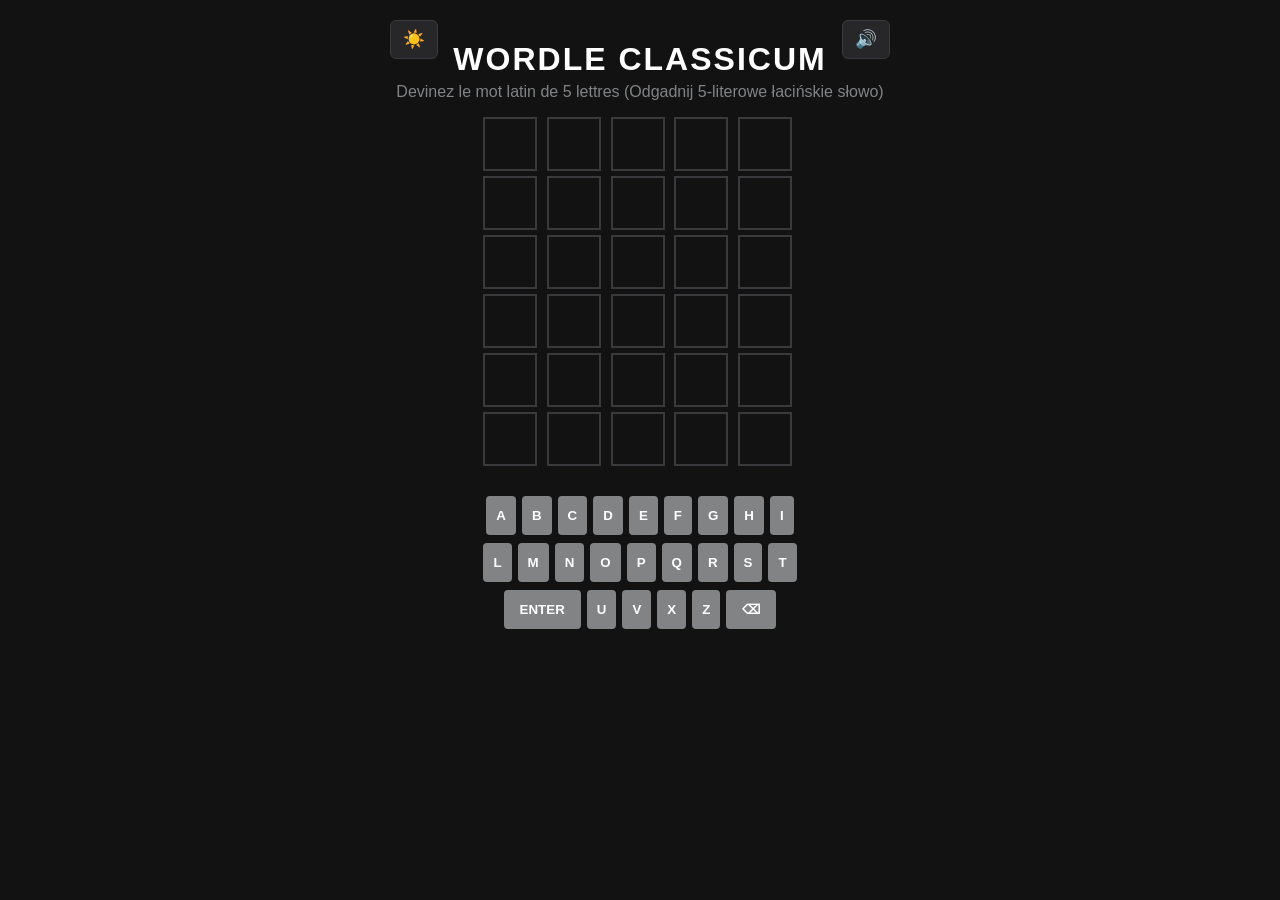
<file: Projets FR/vocabularum/index.html>
<!DOCTYPE html>
<html lang="fr">
<head>
    <meta charset="UTF-8">
    <meta name="viewport" content="width=device-width, initial-scale=1.0">
    <title>Wordle Classicum (Latin)</title>
    <link rel="stylesheet" href="style.css">
</head>
<body>
    <!-- Conteneur pour les notifications toast (Kontener na powiadomienia typu toast) -->
    <div id="toast-container" class="toast-container"></div>

    <header>
        <!-- Bouton pour basculer entre mode sombre sombre et mode clair -->
        <!-- Przycisk do przełączania między trybem ciemnym a jasnym -->
        <button id="btn-theme" class="btn-theme" aria-label="Changer le thème clair ou sombre (Zmień motyw jasny lub ciemny)">☀️</button>

        <!-- Bouton pour couper ou activer le son (Przycisk do wyciszania lub włączania dźwięku) -->
        <button id="btn-son" class="btn-sound" aria-label="Couper ou activer le son (Wycisz lub włącz dźwięk)">🔊</button>
        <!-- Titre principal (Tytuł główny) -->
        <h1>WORDLE CLASSICUM</h1>
        <p>Devinez le mot latin de 5 lettres (Odgadnij 5-literowe łacińskie słowo)</p>
    </header>

    <main>
        <!-- Grille de jeu (Siatka gry) -->
        <div id="game-grid" class="grid"></div>

        <!-- Clavier virtuel (Wirtualna klawiatura) -->
        <div id="keyboard" class="keyboard"></div>
    </main>

    <!-- Fenêtre modale des statistiques et définitions (Wyskakujące okno ze statystykami i definicjami) -->
    <div id="stats-modal" class="modal">
        <div class="modal-content">
            <h2>Statistiques (Statystyki)</h2>
            
            <div id="word-info" class="word-info-box">
                <h3 id="info-mot-titre"></h3>
                <p id="info-definition"><strong>Définition (Definicja) :</strong> <span id="text-definition"></span></p>
                <p id="info-etymologie"><strong>Étymologie (Etymologia) :</strong> <span id="text-etymologie"></span></p>
            </div>

            <div class="stats-container">
                <div class="stat-box">
                    <span id="stat-jouees" class="stat-number">0</span>
                    <span class="stat-label">Jouées (Rozegrane)</span>
                </div>
                <div class="stat-box">
                    <span id="stat-victoires" class="stat-number">0</span>
                    <span class="stat-label">Victoires % (Wygrane %)</span>
                </div>
                <div class="stat-box">
                    <span id="stat-serie" class="stat-number">0</span>
                    <span class="stat-label">Série actuelle (Aktualna seria)</span>
                </div>
                <div class="stat-box">
                    <span id="stat-max-serie" class="stat-number">0</span>
                    <span class="stat-label">Meilleure série (Najlepsza seria)</span>
                </div>
            </div>
            <button id="btn-rejouer" class="btn-restart">Rejouer (Zagraj ponownie)</button>
        </div>
    </div>

    <script src="script.js"></script>
</body>
</html>
</file>
<file: Projets FR/vocabularum/style.css>
/* Variables CSS pour le mode sombre (par défaut) et le mode clair */
/* NOWOŚĆ: Zmienne CSS dla trybu ciemnego (domyślnego) i trybu jasnego */
:root {
    --bg-color: #121213; /* Couleur de fond principale (Główny kolor tła) */
    --text-color: #ffffff; /* Couleur du texte principal (Główny kolor tekstu) */
    --muted-text: #818384; /* Couleur du texte secondaire (Drugorzędny kolor tekstu) */
    --border-color: #3a3a3c; /* Couleur des bordures des cases (Kolor obramowań kafelków) */
    --tile-pop-border: #565758; /* Bordure lors de la saisie (Obramowanie podczas wpisywania) */
    --key-bg: #818384; /* Fond des touches neutres (Tło neutralnych klawiszy) */
    --key-text: #ffffff; /* Texte des touches neutres (Tekst neutralnych klawiszy) */
    --surface-bg: #1a1a1b; /* Fond de la fenêtre modale (Tło okna modalnego) */
    --card-bg: #272729; /* Fond des cartes statistiques et infos (Tło kart statystyk i informacji) */
    --btn-icon-bg: #272729; /* Fond des boutons d'icônes (Tło przycisków z ikonami) */
    --btn-icon-hover: #3a3a3c; /* Survol des boutons d'icônes (Najazd myszą na przyciski z ikonami) */
    --toast-bg: #ffffff; /* Fond des notifications toast (Tło powiadomień toast) */
    --toast-text: #121213; /* Texte des notifications toast (Tekst powiadomień toast) */
    --absent-color: #3a3a3c; /* Couleur lettre absente (Kolor nieobecnej litery) */
}

body.light-theme {
    --bg-color: #ffffff; /* Fond clair (Jasne tło) */
    --text-color: #121213; /* Texte sombre (Ciemny tekst) */
    --muted-text: #6e7073; /* Texte secondaire gris foncé (Ciemnoszary tekst drugorzędny) */
    --border-color: #d3d6da; /* Bordure claire typique Wordle (Jasne obramowanie typowe dla Wordle) */
    --tile-pop-border: #878a8c; /* Bordure au clic/frappe (Obramowanie przy wpisaniu) */
    --key-bg: #d3d6da; /* Touches claires (Jasne klawisze) */
    --key-text: #121213; /* Texte sombre sur touches claires (Ciemny tekst na jasnych klawiszach) */
    --surface-bg: #ffffff; /* Fond modale clair (Jasne tło modalu) */
    --card-bg: #f3f4f6; /* Fond cartes clair (Jasne tło kart) */
    --btn-icon-bg: #f3f4f6; /* Fond bouton icône clair (Jasne tło przycisku ikony) */
    --btn-icon-hover: #e5e7eb; /* Survol bouton icône clair (Najazd na jasny przycisk ikony) */
    --toast-bg: #121213; /* Toast sombre contrasté (Kontrastowy ciemny toast) */
    --toast-text: #ffffff; /* Texte clair sur toast sombre (Jasny tekst na ciemnym toście) */
    --absent-color: #787c7e; /* Gris moyen pour lettre absente en mode clair (Średni szary dla nieobecnej litery w trybie jasnym) */
}
/* ------------------------------------------------------------------------------- */

body {
    font-family: 'Arial', sans-serif;
    background-color: var(--bg-color); /* Utilisation de la variable de fond (Użycie zmiennej tła) */
    color: var(--text-color); /* Utilisation de la variable de texte (Użycie zmiennej tekstu) */
    display: flex;
    flex-direction: column;
    align-items: center;
    margin: 0;
    padding: 20px;
    transition: background-color 0.25s ease, color 0.25s ease; /* Transition douce entre thèmes (Płynne przejście między motywami) */
}

header {
    position: relative;
    text-align: center;
    width: 100%;
    max-width: 500px;
}

/* Style du bouton de changement de thème */
/* Styl przycisku zmiany motywu */
.btn-theme {
    position: absolute;
    top: 0;
    left: 0; /* Placé à gauche de l'en-tête (Umieszczony po lewej stronie nagłówka) */
    background-color: var(--btn-icon-bg);
    color: var(--text-color);
    border: 1px solid var(--border-color);
    border-radius: 6px;
    padding: 8px 12px;
    font-size: 1.1rem;
    cursor: pointer;
    transition: background-color 0.2s ease;
}

.btn-theme:hover {
    background-color: var(--btn-icon-hover);
}
/* --------------------------------------------------------- */

.btn-sound {
    position: absolute;
    top: 0;
    right: 0;
    background-color: var(--btn-icon-bg);
    color: var(--text-color);
    border: 1px solid var(--border-color);
    border-radius: 6px;
    padding: 8px 12px;
    font-size: 1.1rem;
    cursor: pointer;
    transition: background-color 0.2s ease;
}

.btn-sound:hover {
    background-color: var(--btn-icon-hover);
}

h1 {
    letter-spacing: 2px;
    margin-bottom: 5px;
}

p {
    color: var(--muted-text);
    margin-top: 0;
}

/* Styles pour les toasts animés (Style dla animowanych toastów) */
.toast-container {
    position: fixed;
    top: 20px;
    left: 50%;
    transform: translateX(-50%);
    display: flex;
    flex-direction: column;
    align-items: center;
    gap: 10px;
    z-index: 2000;
}

.toast {
    background-color: var(--toast-bg);
    color: var(--toast-text);
    padding: 12px 20px;
    border-radius: 4px;
    font-weight: bold;
    font-size: 0.9rem;
    box-shadow: 0 4px 10px rgba(0, 0, 0, 0.3);
    animation: fadeInOut 2s ease-in-out forwards;
}

@keyframes fadeInOut {
    0% {
        opacity: 0;
        transform: translateY(-20px);
    }
    15% {
        opacity: 1;
        transform: translateY(0);
    }
    85% {
        opacity: 1;
        transform: translateY(0);
    }
    100% {
        opacity: 0;
        transform: translateY(-20px);
    }
}

/* Grille de jeu (Siatka gry) */
.grid {
    display: grid;
    grid-template-rows: repeat(6, 1fr);
    gap: 5px;
    margin-bottom: 30px;
}

.row {
    display: grid;
    grid-template-columns: repeat(5, 1fr);
    gap: 5px;
}

.tile {
    width: 50px;
    height: 50px;
    border: 2px solid var(--border-color);
    display: flex;
    justify-content: center;
    align-items: center;
    font-size: 2rem;
    font-weight: bold;
    text-transform: uppercase;
    transition: border-color 0.15s ease-in-out, background-color 0.25s ease;
}

.tile.pop {
    animation: pop 0.1s ease-in-out;
    border-color: var(--tile-pop-border);
}

@keyframes pop {
    0% { transform: scale(1); }
    50% { transform: scale(1.1); }
    100% { transform: scale(1); }
}

.tile.flip {
    animation: flip 0.5s ease-in-out forwards;
}

@keyframes flip {
    0% { transform: rotateX(0deg); }
    50% { transform: rotateX(90deg); }
    100% { transform: rotateX(0deg); }
}

.tile.correct {
    background-color: #538d4e;
    border-color: #538d4e;
    color: #ffffff;
}

.tile.present {
    background-color: #b59f3b;
    border-color: #b59f3b;
    color: #ffffff;
}

.tile.absent {
    background-color: var(--absent-color);
    border-color: var(--absent-color);
    color: #ffffff;
}

/* Clavier (Klawiatura) */
.keyboard {
    display: flex;
    flex-direction: column;
    gap: 8px;
}

.keyboard-row {
    display: flex;
    justify-content: center;
    gap: 6px;
}

.key {
    background-color: var(--key-bg);
    color: var(--key-text);
    border: none;
    padding: 12px 10px;
    border-radius: 4px;
    font-weight: bold;
    cursor: pointer;
    text-transform: uppercase;
    transition: background-color 0.3s ease, color 0.25s ease;
}

.key.large {
    padding: 12px 16px;
}

.key.correct {
    background-color: #538d4e;
    color: #ffffff;
}

.key.present {
    background-color: #b59f3b;
    color: #ffffff;
}

.key.absent {
    background-color: var(--absent-color);
    color: #ffffff;
}

/* Styles pour la fenêtre modale (Style dla okna modalnego) */
.modal {
    display: none;
    position: fixed;
    top: 0;
    left: 0;
    width: 100%;
    height: 100%;
    background-color: rgba(0, 0, 0, 0.7);
    justify-content: center;
    align-items: center;
    z-index: 1000;
}

.modal.visible {
    display: flex;
}

.modal-content {
    background-color: var(--surface-bg);
    padding: 25px;
    border-radius: 8px;
    text-align: center;
    border: 2px solid var(--border-color);
    width: 360px;
}

.modal-content h2 {
    margin-top: 0;
    color: var(--text-color);
    font-size: 1.4rem;
}

.word-info-box {
    background-color: var(--card-bg);
    padding: 12px;
    border-radius: 4px;
    margin-bottom: 15px;
    text-align: left;
}

.word-info-box h3 {
    margin: 0 0 8px 0;
    color: #538d4e;
    font-size: 1.1rem;
    text-align: center;
    text-transform: uppercase;
}

.word-info-box p {
    font-size: 0.85rem;
    color: var(--muted-text);
    margin: 5px 0;
    line-height: 1.3;
}

.word-info-box strong {
    color: var(--text-color);
}

.stats-container {
    display: grid;
    grid-template-columns: repeat(2, 1fr);
    gap: 10px;
    margin-bottom: 20px;
}

.stat-box {
    background-color: var(--card-bg);
    padding: 12px;
    border-radius: 4px;
    display: flex;
    flex-direction: column;
}

.stat-number {
    font-size: 1.6rem;
    font-weight: bold;
    color: var(--text-color);
}

.stat-label {
    font-size: 0.75rem;
    color: var(--muted-text);
    margin-top: 4px;
}

.btn-restart {
    background-color: #538d4e;
    color: white;
    border: none;
    padding: 10px 20px;
    font-size: 1rem;
    font-weight: bold;
    border-radius: 4px;
    cursor: pointer;
    width: 100%;
    text-transform: uppercase;
}

.btn-restart:hover {
    background-color: #42723d;
}
</file>
